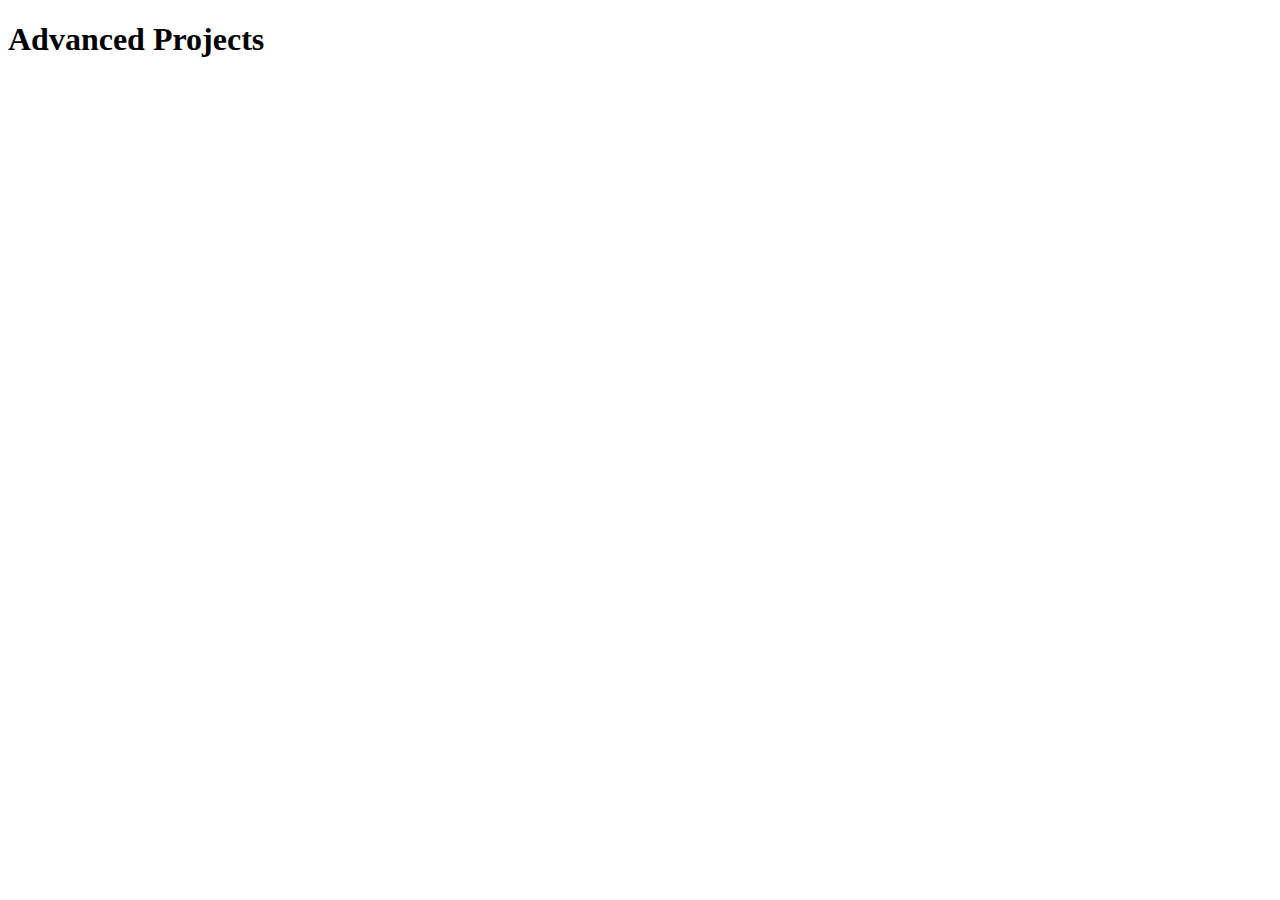
<file: Advanced/index.html>
<!DOCTYPE html>
<html lang="en">
<head>
    <meta charset="UTF-8">
    <meta name="viewport" content="width=device-width, initial-scale=1.0">
    <title>Advanced Projects</title>
</head>
<body>
    <h1>Advanced Projects</h1>
</body>
</html>
</file>
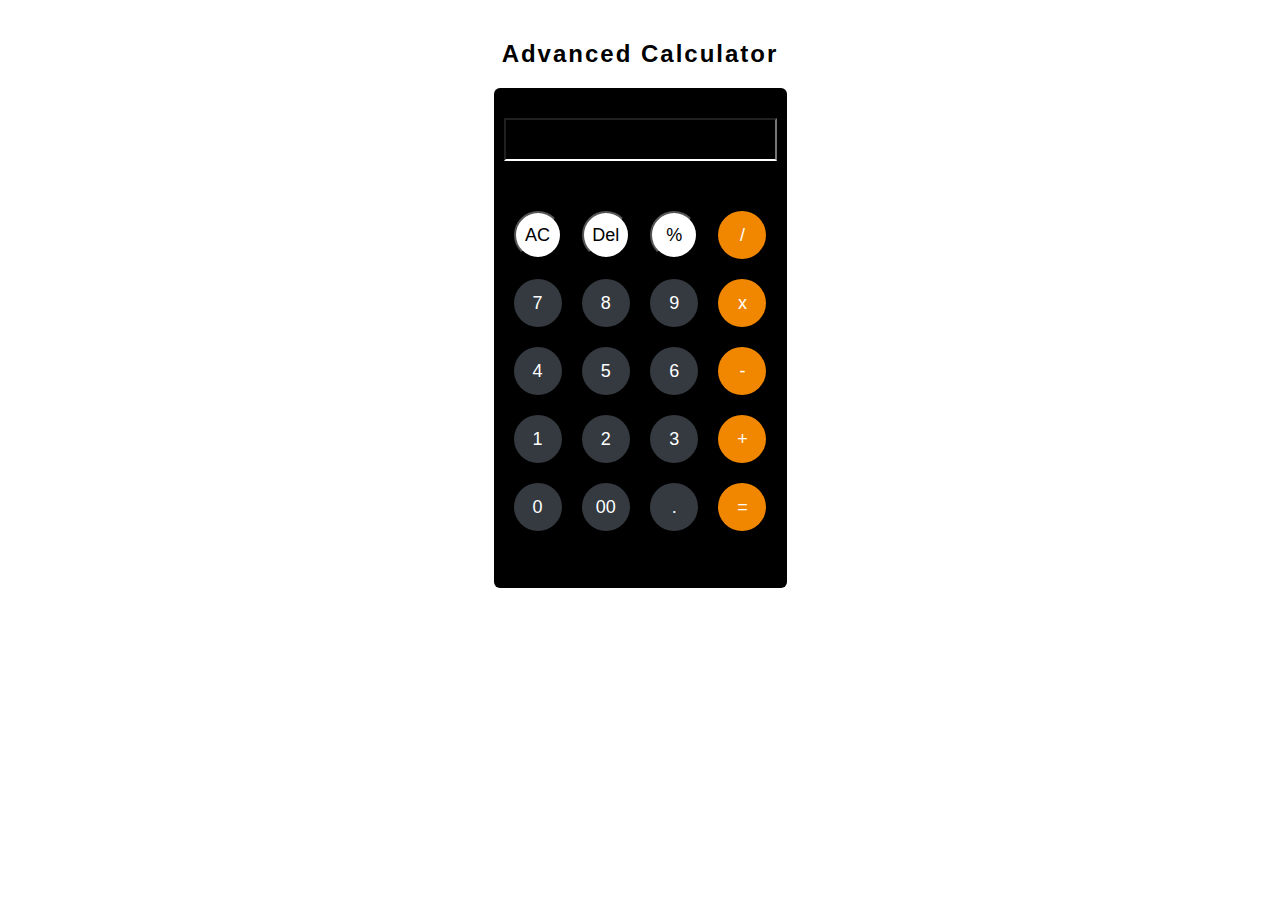
<file: Advanced/Calculator/index.html>
<!DOCTYPE html>
<html lang="en">
<head>
    <meta charset="UTF-8">
    <meta name="viewport" content="width=device-width, initial-scale=1.0">
    <title>Advanced Calculator</title>
    <link rel="stylesheet" href="styles.css">
</head>
<body>
    <h2>Advanced Calculator</h2>
<div class="main">
  <div class="result_div">
    <input type="text" id="result">
  </div>
  <div class="numbers_div">
    <button onclick="clear_numbers()">AC</button>
    <button onclick="backspace()">Del</button>
        <button onclick="numbers('%')">%</button>
        <button onclick="numbers('/')" class='orange'>/</button>
  </div>
  <div class="numbers_div">
    <button onclick="numbers('7')" class="white">7</button>
    <button onclick="numbers('8')" class="white">8</button>
    <button onclick="numbers('9')" class="white">9</button>
    <button onclick="numbers('*')" class="orange">x</button>
  </div>
  <div class="numbers_div">
    <button onclick="numbers('4')" class="white">4</button>
    <button onclick="numbers('5')" class="white">5</button>
    <button onclick="numbers('6')" class="white">6</button>
    <button onclick="numbers('-')" class='orange'>-</button>
  </div>
  <div class="numbers_div">
    <button onclick="numbers('1')" class="white">1</button>
    <button onclick="numbers('2')" class="white">2</button>
    <button onclick="numbers('3')" class="white">3</button>
    <button onclick="numbers('+')" class='orange'>+</button>
  </div>
  <div class="numbers_div">
    <button onclick="numbers('0')" class="white">0</button>
    <button onclick="numbers('00')" class="white">00</button>
    <button onclick="numbers('.')" class="white">.</button>
    <button onclick="equal()" class="orange">=</button>
  </div>
</div>


    <script src="index.js"></script>
</body>
</html>
</file>
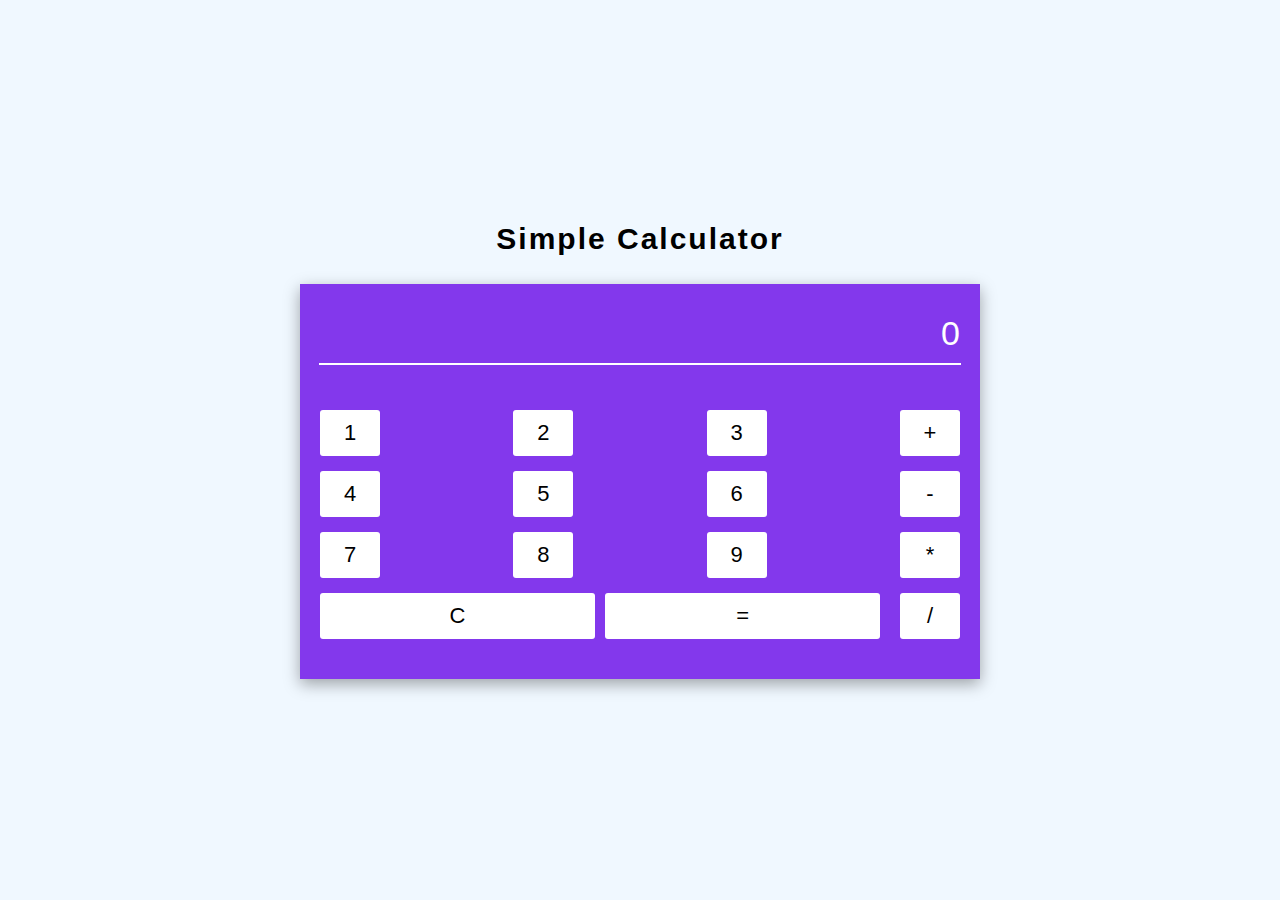
<file: Simple/Calculator/index.html>
<!DOCTYPE html>
<html>
    <head>
        <meta charset="utf-8">
        <meta http-equiv="X-UA-Compatible" content="IE=edge">
        <title></title>
        <meta name="description" content="">
        <meta name="viewport" content="width=device-width, initial-scale=1">
        <link rel="stylesheet" href="styles.css">
    </head>
    <body>
        <h2>Simple Calculator</h2>
        <div class="calculator">
            <div id="total_shown">0</div>
            <div class="result_below_hr"></div>
            <div class="number_div">
                <p onclick="number(this)">1</p>
                <p onclick="number(this)">2</p>
                <p onclick="number(this)">3</p>
                <p onclick="number(this)">+</p>
            </div>
            <div class="number_div">
                <p onclick="number(this)">4</p>
                <p onclick="number(this)">5</p>
                <p onclick="number(this)">6</p>
                <p onclick="number(this)">-</p>
            </div>
            <div class="number_div">
                <p onclick="number(this)">7</p>
                <p onclick="number(this)">8</p>
                <p onclick="number(this)">9</p>
                <p onclick="number(this)">*</p>
            </div>
            <div class="number_div number_div4">
                <div class="equal_clear_div">
                    <p onclick="clear_result()" id="clear">C</p>
                    <p onclick="answer()" id="equal">=</p>
                </div>
                <p onclick="number(this)">/</p>
            </div>
        </div>


        <script src="index.js"></script>
    </body>
</html>
</file>
<file: Advanced/Calculator/styles.css>
* {
    margin: 0;
    box-sizing: border-box;
  }
  
  .body {
    display: flex;
  }
  
  h2 {
    text-align: center;
    letter-spacing: 2px;
    font-family: sans-serif;
    margin-top: 40px;
  }
  
  .main {
    margin-top: 20px !important;
    height: 500px;
    width: 293px;
    margin: auto;
    padding: 10px;
    border-radius: 6px;
    background-color: black;
  }
  
  .result_div {
    width: 100%;
    margin-bottom: 40px;
  }
  
  .result_div input {
    margin-top: 20px;
    background: none;
    outline: none;
    color: white;
    padding-bottom: 10px;
    border-bottom-color: white;
    text-align: end;
    width: 100%;
    font-family: sans-serif;
    font-size: 24px;
  }
  
  .white {
    background: #343a40;
    border: none;
    color: white;
  }
  
  .orange {
    background: #f18701;
    border: none;
    color: white;
  }
  
  .numbers_div {
    padding: 10px;
    width: 100%;
    display: flex;
    justify-content: space-between;
  }
  
  button {
    border-radius: 50%;
    width: 48px;
    height: 48px;
    display: flex;
    justify-content: center;
    align-items: center;
    color: black;
    background: white;
    font-family: sans-serif;
    font-size: 18px;
  }
</file>
<file: Simple/Calculator/styles.css>
*{
    margin: 0;
    padding: 0;
}

body{
background-color: aliceblue;
 display: flex;  
 justify-content: center; 
 align-items: center;
 flex-direction: column;
 height: 100vh;
}

h2{
    font-family: sans-serif;
    margin-bottom: 28px;
    font-size: 30px;
    letter-spacing: 2px;
}

.result_below_hr{
    border: 0.8px solid white;
    margin-top: -10px;
    width: 100%;
    margin-bottom: 30px;
}

.calculator{
   display: flex;
   width: 50vw;
   box-shadow: rgba(0, 0, 0, 0.35) 0px 5px 15px;
   flex-direction: column;
   background-color: #8338ec; 
   justify-content: center;
   padding: 20px;
   align-items: center;
   padding-bottom: 40px;
   padding-top: 20px;
}

.number_div{
    margin-top: 15px;
    display: flex;
    justify-content: space-between;
    width: 100%;
}

.number_div p{
    border-radius: 3px;
    background-color: white;
    font-size: 22px;
    padding: 10px;
    width: 40px;
    display: flex;
    justify-content: center;
    align-items: center;
    font-family: sans-serif;
}

#total_shown{
    color: white;
    width: 100%;
    padding-top: 10px;
    text-align: right;
    font-family: sans-serif;
    font-size: 34px;
    margin-bottom: 20px;
}

.equal_clear_div{
    width: 88%;
    gap: 10px;
    display: flex;
    justify-content: space-between;
}

#clear{
    width: 100%;
}

#equal{
    width: 100%;
}

.number_div4{
    gap: 20px;
}
</file>
